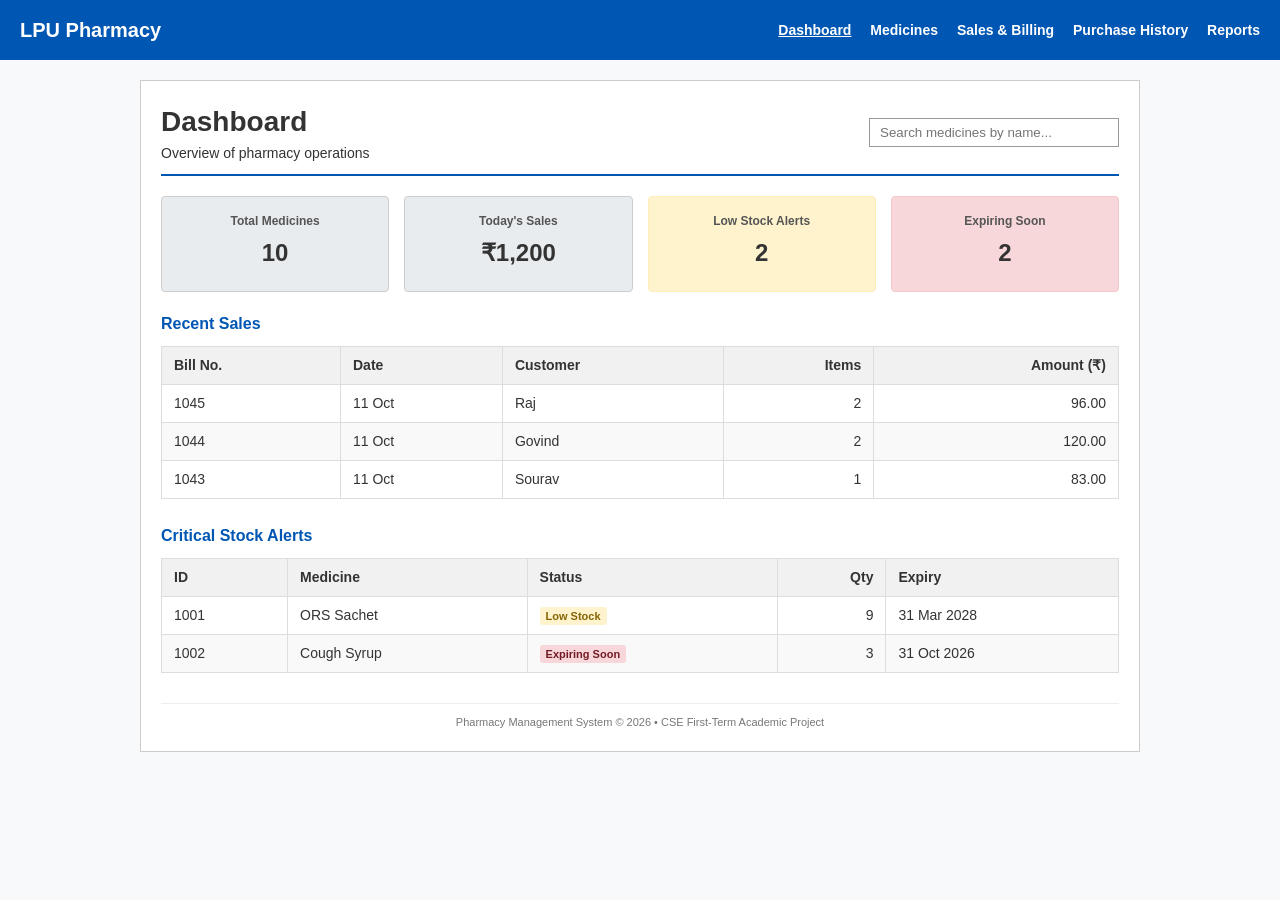
<file: index.html>
<!DOCTYPE html>
<html lang="en">
<head>
  <meta charset="UTF-8">
  <title>Dashboard - Pharmacy Management</title>
  <link rel="stylesheet" href="style.css">
</head>
<body>

  <header>
    <h1>LPU Pharmacy</h1>
    <nav>
      <a href="index.html" class="current">Dashboard</a>
      <a href="medicines.html">Medicines</a>
      <a href="sales.html">Sales &amp; Billing</a>
      <a href="purchases.html">Purchase History</a>
      <a href="reports.html">Reports</a>
    </nav>
  </header>

  <div class="container">
    <div class="page-header">
      <div>
        <h1>Dashboard</h1>
        <p>Overview of pharmacy operations</p>
      </div>
      <input type="text" class="search-box-input" placeholder="Search medicines by name...">
    </div>

    <div class="cards">
      <div class="card">
        <div class="label">Total Medicines</div>
        <div class="value">10</div>
      </div>
      <div class="card">
        <div class="label">Today's Sales</div>
        <div class="value">&#8377;1,200</div>
      </div>
      <div class="card warn">
        <div class="label">Low Stock Alerts</div>
        <div class="value">2</div>
      </div>
      <div class="card danger">
        <div class="label">Expiring Soon</div>
        <div class="value">2</div>
      </div>
    </div>

    <div class="panel">
      <h2>Recent Sales</h2>
      <table>
        <thead>
          <tr>
            <th>Bill No.</th>
            <th>Date</th>
            <th>Customer</th>
            <th class="num">Items</th>
            <th class="num">Amount (&#8377;)</th>
          </tr>
        </thead>
        <tbody>
          <tr>
            <td>1045</td>
            <td>11 Oct</td>
            <td>Raj</td>
            <td class="num">2</td>
            <td class="num">96.00</td>
          </tr>
          <tr>
            <td>1044</td>
            <td>11 Oct</td>
            <td>Govind</td>
            <td class="num">2</td>
            <td class="num">120.00</td>
          </tr>
          <tr>
            <td>1043</td>
            <td>11 Oct</td>
            <td>Sourav</td>
            <td class="num">1</td>
            <td class="num">83.00</td>
          </tr>
        </tbody>
      </table>
    </div>

    <div class="panel">
      <h2>Critical Stock Alerts</h2>
      <table>
        <thead>
          <tr>
            <th>ID</th>
            <th>Medicine</th>
            <th>Status</th>
            <th class="num">Qty</th>
            <th>Expiry</th>
          </tr>
        </thead>
        <tbody>
          <tr>
            <td>1001</td>
            <td>ORS Sachet</td>
            <td><span class="badge low">Low Stock</span></td>
            <td class="num">9</td>
            <td>31 Mar 2028</td>
          </tr>
          <tr>
            <td>1002</td>
            <td>Cough Syrup</td>
            <td><span class="badge expiring">Expiring Soon</span></td>
            <td class="num">3</td>
            <td>31 Oct 2026</td>
          </tr>
        </tbody>
      </table>
    </div>

    <div class="footer">
      Pharmacy Management System &copy; 2026 &bull; CSE First-Term Academic Project
    </div>
  </div>

</body>
</html>
</file>
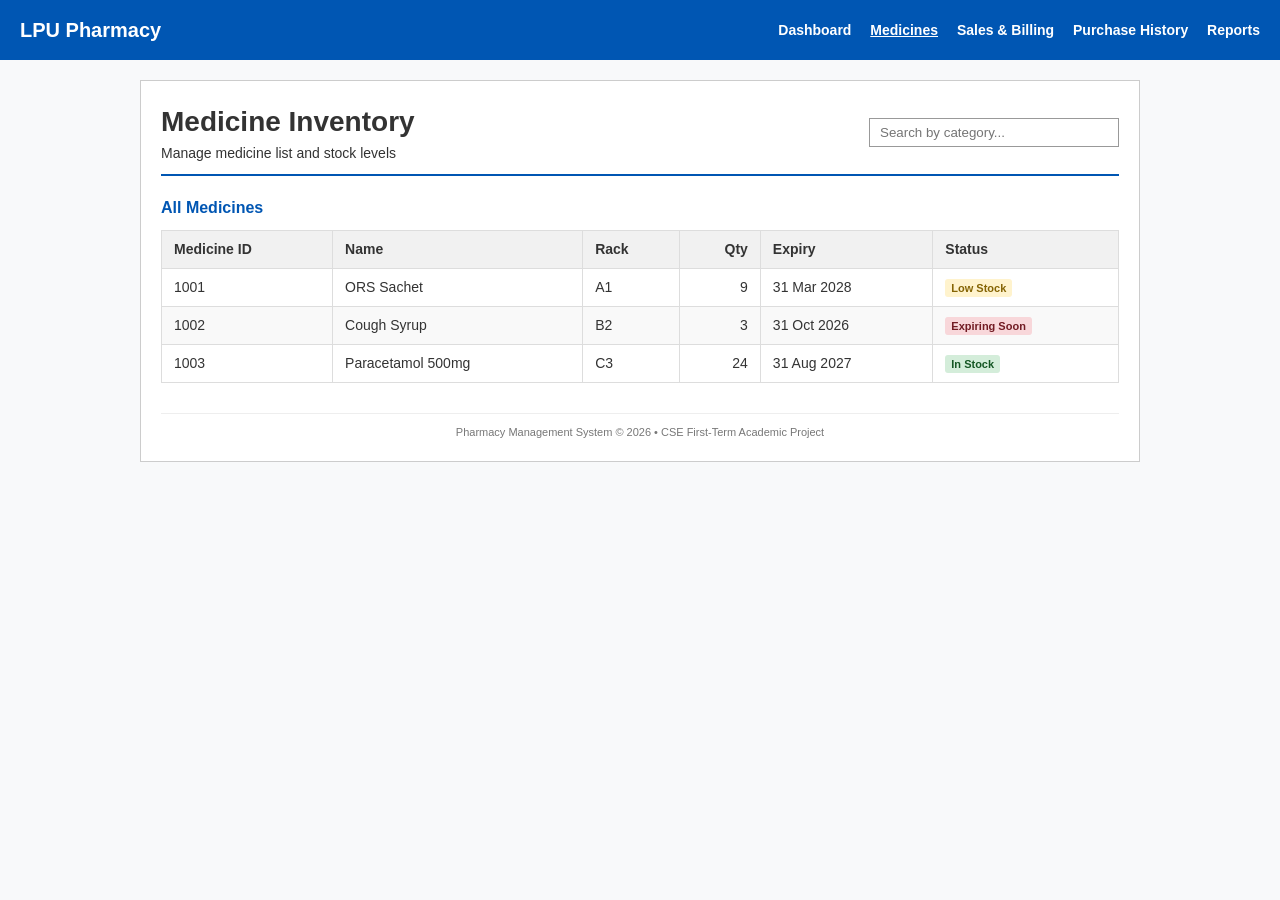
<file: medicines.html>
<!DOCTYPE html>
<html lang="en">
<head>
  <meta charset="UTF-8">
  <title>Medicines - Pharmacy Management</title>
  <link rel="stylesheet" href="style.css">
</head>
<body>

  <header>
    <h1>LPU Pharmacy</h1>
    <nav>
      <a href="index.html">Dashboard</a>
      <a href="medicines.html" class="current">Medicines</a>
      <a href="sales.html">Sales &amp; Billing</a>
      <a href="purchases.html">Purchase History</a>
      <a href="reports.html">Reports</a>
    </nav>
  </header>

  <div class="container">
    <div class="page-header">
      <div>
        <h1>Medicine Inventory</h1>
        <p>Manage medicine list and stock levels</p>
      </div>
      <input type="text" class="search-box-input" placeholder="Search by category...">
    </div>

    <div class="panel">
      <h2>All Medicines</h2>
      <table>
        <thead>
          <tr>
            <th>Medicine ID</th>
            <th>Name</th>
            <th>Rack</th>
            <th class="num">Qty</th>
            <th>Expiry</th>
            <th>Status</th>
          </tr>
        </thead>
        <tbody>
          <tr>
            <td>1001</td>
            <td>ORS Sachet</td>
            <td>A1</td>
            <td class="num">9</td>
            <td>31 Mar 2028</td>
            <td><span class="badge low">Low Stock</span></td>
          </tr>
          <tr>
            <td>1002</td>
            <td>Cough Syrup</td>
            <td>B2</td>
            <td class="num">3</td>
            <td>31 Oct 2026</td>
            <td><span class="badge expiring">Expiring Soon</span></td>
          </tr>
          <tr>
            <td>1003</td>
            <td>Paracetamol 500mg</td>
            <td>C3</td>
            <td class="num">24</td>
            <td>31 Aug 2027</td>
            <td><span class="badge ok">In Stock</span></td>
          </tr>
        </tbody>
      </table>
    </div>

    <div class="footer">
      Pharmacy Management System &copy; 2026 &bull; CSE First-Term Academic Project
    </div>
  </div>

</body>
</html>
</file>
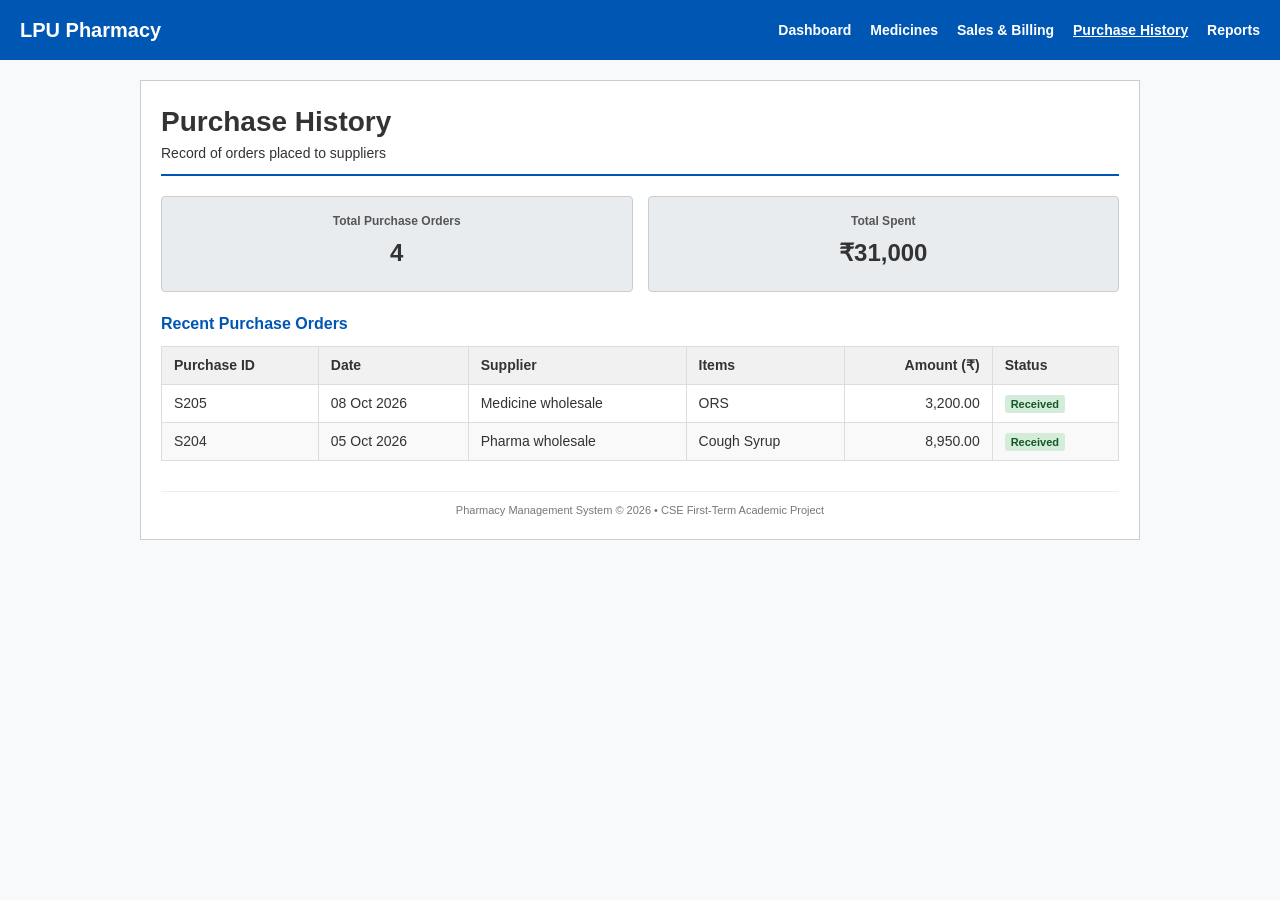
<file: purchases.html>
<!DOCTYPE html>
<html lang="en">
<head>
  <meta charset="UTF-8">
  <title>Purchase History - Pharmacy Management</title>
  <link rel="stylesheet" href="style.css">
</head>
<body>

  <header>
    <h1>LPU Pharmacy</h1>
    <nav>
      <a href="index.html">Dashboard</a>
      <a href="medicines.html">Medicines</a>
      <a href="sales.html">Sales &amp; Billing</a>
      <a href="purchases.html" class="current">Purchase History</a>
      <a href="reports.html">Reports</a>
    </nav>
  </header>

  <div class="container">
    <div class="page-header">
      <div>
        <h1>Purchase History</h1>
        <p>Record of orders placed to suppliers</p>
      </div>
    </div>

    <div class="cards">
      <div class="card">
        <div class="label">Total Purchase Orders</div>
        <div class="value">4</div>
      </div>
      <div class="card">
        <div class="label">Total Spent</div>
        <div class="value">&#8377;31,000</div>
      </div>
    </div>

    <div class="panel">
      <h2>Recent Purchase Orders</h2>
      <table>
        <thead>
          <tr>
            <th>Purchase ID</th>
            <th>Date</th>
            <th>Supplier</th>
            <th>Items</th>
            <th class="num">Amount (&#8377;)</th>
            <th>Status</th>
          </tr>
        </thead>
        <tbody>
          <tr>
            <td>S205</td>
            <td>08 Oct 2026</td>
            <td>Medicine wholesale</td>
            <td>ORS</td>
            <td class="num">3,200.00</td>
            <td><span class="badge ok">Received</span></td>
          </tr>
          <tr>
            <td>S204</td>
            <td>05 Oct 2026</td>
            <td>Pharma wholesale</td>
            <td>Cough Syrup</td>
            <td class="num">8,950.00</td>
            <td><span class="badge ok">Received</span></td>
          </tr>
        </tbody>
      </table>
    </div>

    <div class="footer">
      Pharmacy Management System &copy; 2026 &bull; CSE First-Term Academic Project
    </div>
  </div>

</body>
</html>
</file>
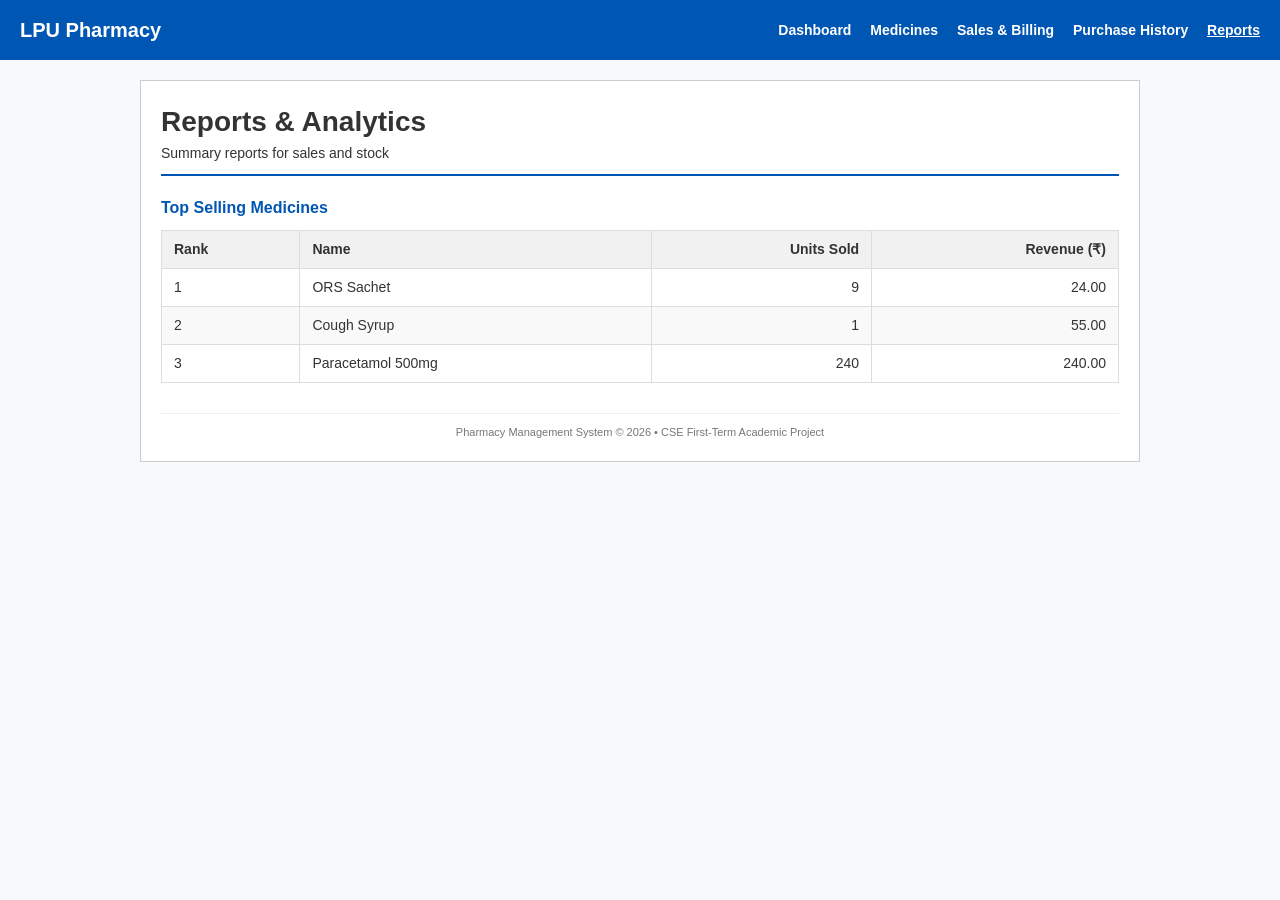
<file: reports.html>
<!DOCTYPE html>
<html lang="en">
<head>
  <meta charset="UTF-8">
  <title>Reports - Pharmacy Management</title>
  <link rel="stylesheet" href="style.css">
</head>
<body>

  <header>
    <h1>LPU Pharmacy</h1>
    <nav>
      <a href="index.html">Dashboard</a>
      <a href="medicines.html">Medicines</a>
      <a href="sales.html">Sales &amp; Billing</a>
      <a href="purchases.html">Purchase History</a>
      <a href="reports.html" class="current">Reports</a>
    </nav>
  </header>

  <div class="container">
    <div class="page-header">
      <div>
        <h1>Reports &amp; Analytics</h1>
        <p>Summary reports for sales and stock</p>
      </div>
    </div>

    <div class="panel">
      <h2>Top Selling Medicines</h2>
      <table>
        <thead>
          <tr>
            <th>Rank</th>
            <th>Name</th>
            <th class="num">Units Sold</th>
            <th class="num">Revenue (&#8377;)</th>
          </tr>
        </thead>
        <tbody>
          <tr>
            <td>1</td>
            <td>ORS Sachet</td>
            <td class="num">9</td>
            <td class="num">24.00</td>
          </tr>
          <tr>
            <td>2</td>
            <td>Cough Syrup</td>
            <td class="num">1</td>
            <td class="num">55.00</td>
          </tr>
          <tr>
            <td>3</td>
            <td>Paracetamol 500mg</td>
            <td class="num">240</td>
            <td class="num">240.00</td>
          </tr>
        </tbody>
      </table>
    </div>

    <div class="footer">
      Pharmacy Management System &copy; 2026 &bull; CSE First-Term Academic Project
    </div>
  </div>

</body>
</html>
</file>
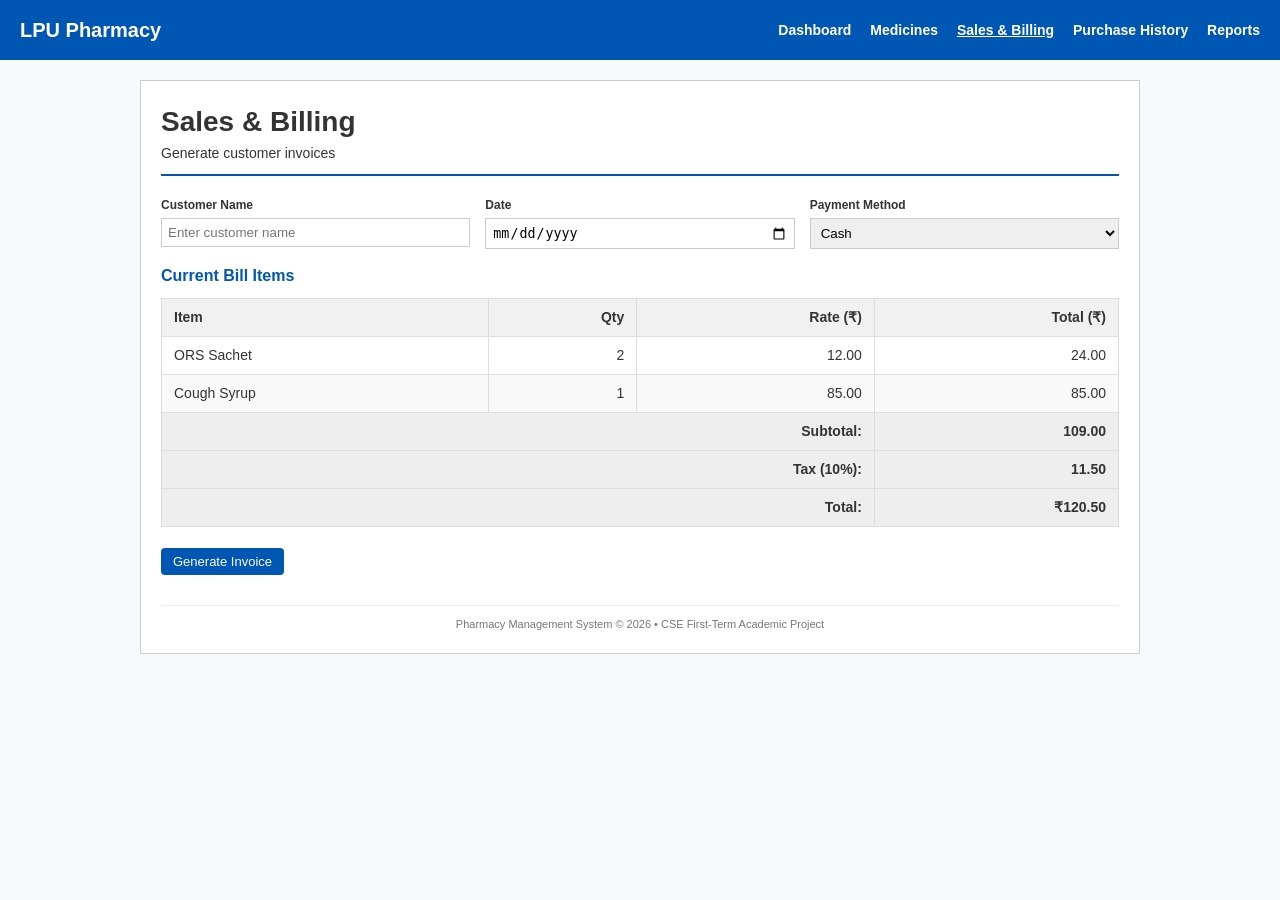
<file: sales.html>
<!DOCTYPE html>
<html lang="en">
<head>
  <meta charset="UTF-8">
  <title>Sales & Billing - Pharmacy Management</title>
  <link rel="stylesheet" href="style.css">
</head>
<body>

  <header>
    <h1>LPU Pharmacy</h1>
    <nav>
      <a href="index.html">Dashboard</a>
      <a href="medicines.html">Medicines</a>
      <a href="sales.html" class="current">Sales &amp; Billing</a>
      <a href="purchases.html">Purchase History</a>
      <a href="reports.html">Reports</a>
    </nav>
  </header>

  <div class="container">
    <div class="page-header">
      <div>
        <h1>Sales &amp; Billing</h1>
        <p>Generate customer invoices</p>
      </div>
    </div>

    <div class="form-row">
      <div class="field">
        <label>Customer Name</label>
        <input type="text" placeholder="Enter customer name">
      </div>
      <div class="field">
        <label>Date</label>
        <input type="date" value="date">
      </div>
      <div class="field">
        <label>Payment Method</label>
        <select>
          <option>Cash</option>
          <option>UPI</option>
          <option>Card</option>
        </select>
      </div>
    </div>
    <div class="panel">
      <h2>Current Bill Items</h2>
      <table>
        <thead>
          <tr>
            <th>Item</th>
            <th class="num">Qty</th>
            <th class="num">Rate (&#8377;)</th>
            <th class="num">Total (&#8377;)</th>
          </tr>
        </thead>
        <tbody>
          <tr>
            <td>ORS Sachet</td>
            <td class="num">2</td>
            <td class="num">12.00</td>
            <td class="num">24.00</td>
          </tr>
          <tr>
            <td>Cough Syrup</td>
            <td class="num">1</td>
            <td class="num">85.00</td>
            <td class="num">85.00</td>
          </tr>
        </tbody>
        <tfoot>
          <tr>
            <td colspan="3" class="num">Subtotal:</td>
            <td class="num">109.00</td>
          </tr>
          <tr>
            <td colspan="3" class="num">Tax (10%):</td>
            <td class="num">11.50</td>
          </tr>
          <tr>
            <td colspan="3" class="num">Total:</td>
            <td class="num">&#8377;120.50</td>
          </tr>
        </tfoot>
      </table>
      <br>
      <button class="btn">Generate Invoice</button>
    </div>

    <div class="footer">
      Pharmacy Management System &copy; 2026 &bull; CSE First-Term Academic Project
    </div>
  </div>

</body>
</html>
</file>
<file: style.css>
* {
  margin: 0;
  padding: 0;
  box-sizing: border-box;
}

body {
  font-family: Arial, sans-serif;
  font-size: 14px;
  color: #333333;
  background-color: #f8f9fa;
  line-height: 1.5;
}

header {
  background-color: #0056b3;
  color: white;
  padding: 15px 20px;
  display: flex;
  justify-content: space-between;
  align-items: center;
}

header h1 {
  font-size: 20px;
}

nav a {
  color: white;
  text-decoration: none;
  margin-left: 15px;
  font-weight: bold;
}

nav a:hover, nav a.current {
  text-decoration: underline;
}

.container {
  width: 90%;
  max-width: 1000px;
  margin: 20px auto;
  background-color: #ffffff;
  padding: 20px;
  border: 1px solid #cccccc;
}

.page-header {
  margin-bottom: 20px;
  border-bottom: 2px solid #0056b3;
  padding-bottom: 10px;
  display: flex;
  justify-content: space-between;
  align-items: center;
}

.search-box-input {
  padding: 6px 10px;
  border: 1px solid #999999;
  width: 250px;
}

.cards {
  display: flex;
  gap: 15px;
  margin-bottom: 20px;
}

.card {
  flex: 1;
  background-color: #e9ecef;
  border: 1px solid #cccccc;
  padding: 15px;
  text-align: center;
  border-radius: 4px;
}

.card .label {
  font-size: 12px;
  color: #555555;
  font-weight: bold;
}

.card .value {
  font-size: 24px;
  font-weight: bold;
  margin: 5px 0;
}

.card.warn {
  background-color: #fff3cd;
  border-color: #ffeeba;
}

.card.danger {
  background-color: #f8d7da;
  border-color: #f5c6cb;
}

.panel {
  margin-bottom: 25px;
}

.panel h2 {
  font-size: 16px;
  margin-bottom: 10px;
  color: #0056b3;
}

table {
  width: 100%;
  border-collapse: collapse;
  margin-top: 10px;
}

th, td {
  border: 1px solid #dddddd;
  padding: 8px 12px;
  text-align: left;
}

th {
  background-color: #f1f1f1;
}

tr:nth-child(even) {
  background-color: #f9f9f9;
}

.num {
  text-align: right;
}

tfoot td {
  font-weight: bold;
  background-color: #eeeeee;
}

.badge {
  padding: 3px 6px;
  font-size: 11px;
  font-weight: bold;
  border-radius: 3px;
}

.badge.ok {
  background-color: #d4edda;
  color: #155724;
}

.badge.low {
  background-color: #fff3cd;
  color: #856404;
}

.badge.expiring {
  background-color: #f8d7da;
  color: #721c24;
}

a.btn, button.btn {
  display: inline-block;
  background-color: #0056b3;
  color: white;
  padding: 6px 12px;
  text-decoration: none;
  border: none;
  border-radius: 4px;
  font-size: 13px;
  cursor: pointer;
}

a.btn:hover, button.btn:hover {
  background-color: #003d80;
}

.form-row {
  display: flex;
  gap: 15px;
  margin-bottom: 15px;
}

.field {
  flex: 1;
}

label {
  display: block;
  font-size: 12px;
  font-weight: bold;
  margin-bottom: 4px;
}

input, select {
  width: 100%;
  padding: 6px;
  border: 1px solid #ccc;
}

.footer {
  margin-top: 30px;
  text-align: center;
  font-size: 11px;
  color: #777777;
  border-top: 1px solid #eeeeee;
  padding-top: 10px;
}
</file>
